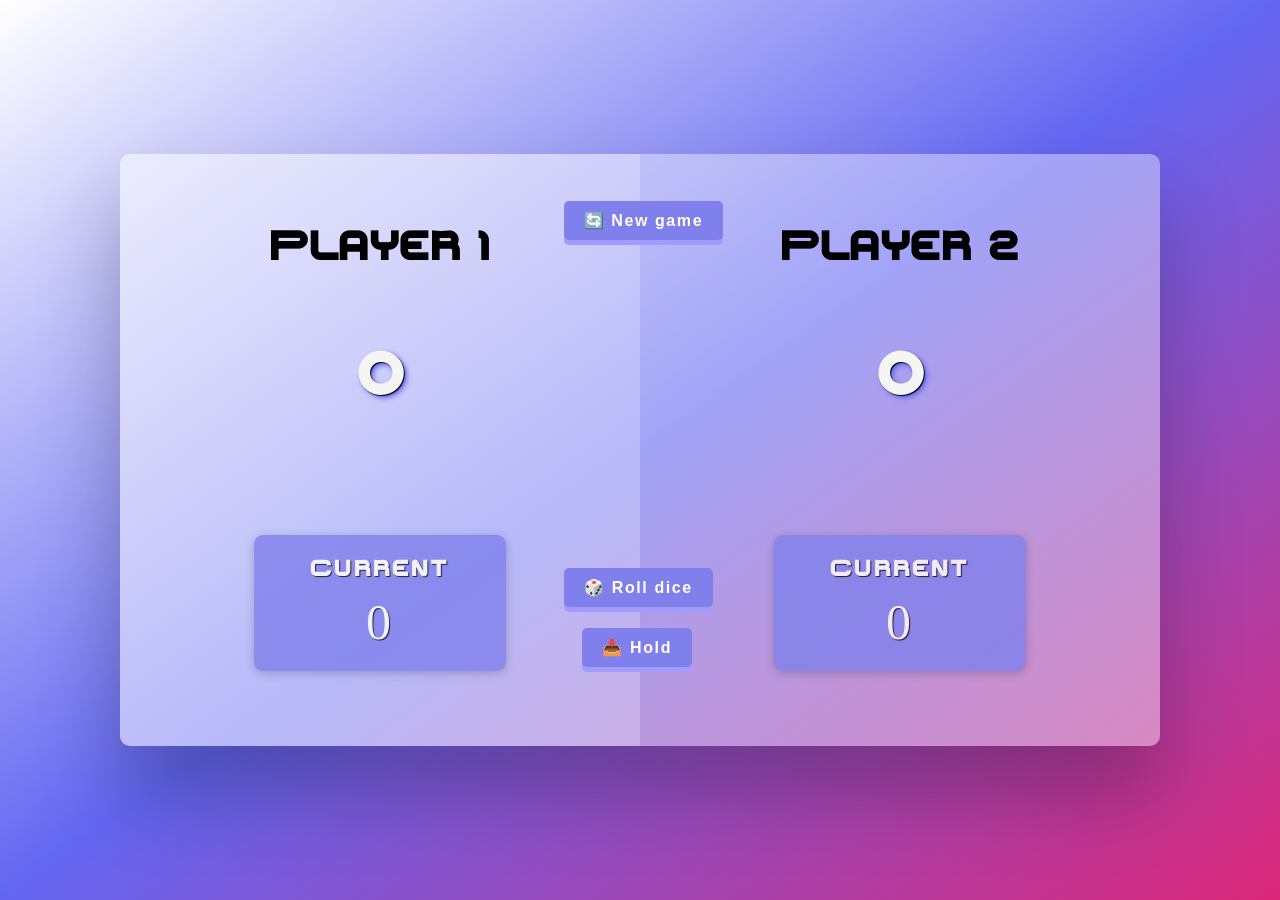
<file: index.html>
<!DOCTYPE html>
<html lang="en">

<head>
    <meta charset="UTF-8">
    <meta name="viewport" content="width=device-width, initial-scale=1.0">
    <title>My Game</title>
    <link rel="stylesheet" href="style.css">
</head>

<body>

    <main>
        <section class="player player--0 player--active">
            <h2 class="playerName">Player 1</h2>
            <p class="score-styel"><span id="score--0">43</span></p>
            <div class="current">
                <h4 class="current-heading">Current</h4>
                <p class="currentNumber" id="current--0">6</p>
            </div>
        </section>
        <section class="player player--1">
            <h2 class="playerName">Player 2</h2>
            <p class="score-styel"><span id="score--1">25</span></p>
            <div class="current">
                <h4 class="current-heading">Current</h4>
                <p class="currentNumber"><span id="current--1">5</span></p>
            </div>

        </section>

        <img src="dice.svg/dice-1.svg" alt="dice.image" class="dice">
        <button class="btn" id="btn--new">🔄 New game</button>
        <button class="btn" id="btn--scroll">🎲 Roll dice</button>
        <button class="btn" id="btn--hold">📥 Hold</button>
    </main>

    <script src="script.js"></script>
</body>

</html>
</file>
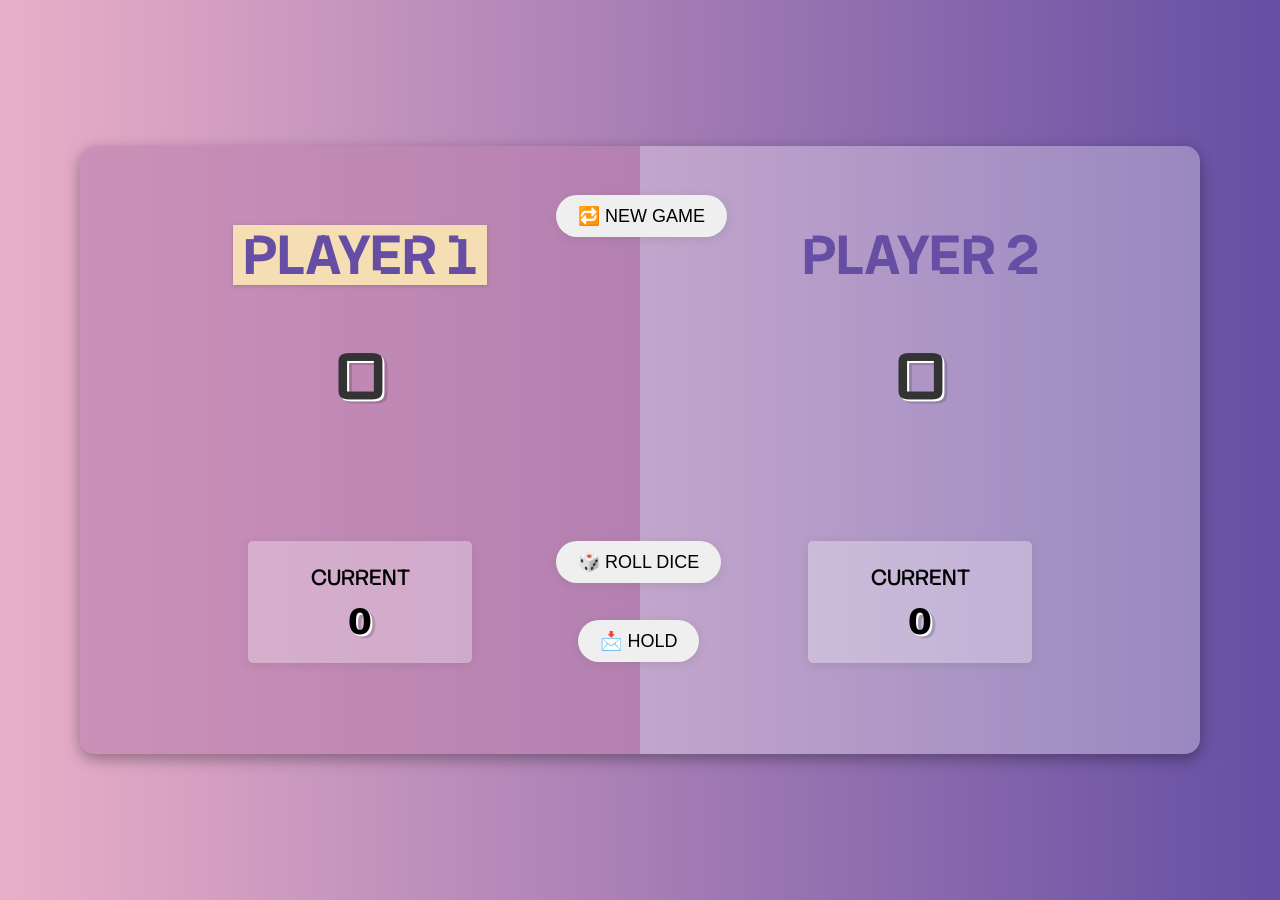
<file: new-version/index.html>
<!DOCTYPE html>
<html lang="en">
  <head>
    <meta charset="UTF-8" />
    <meta name="viewport" content="width=device-width, initial-scale=1.0" />
    <title>My Game</title>
    <link rel="stylesheet" href="style.css" />
    <link rel="preconnect" href="https://fonts.googleapis.com" />
    <link rel="preconnect" href="https://fonts.gstatic.com" crossorigin />
    <link
      href="https://fonts.googleapis.com/css2?family=Science+Gothic:wght@100..900&family=Stack+Sans+Notch:wght@200..700&display=swap"
      rel="stylesheet"
    />
  </head>

  <body>
    <main>
      <div class="left-container active-player player--0">
        <h2 class="player-name1 active-player-name">player 1</h2>
        <h3 class="player-score" id="player-0-score">42</h3>
        <div class="current-container">
          <h2 class="current-text">current</h2>
          <h3 class="current-number" id="player-0-current">10</h3>
        </div>
      </div>

      <div class="right-container player--1">
        <h2 class="player-name2">player 2</h2>
        <h3 class="player-score" id="player-1-score">42</h3>
        <div class="current-container">
          <h2 class="current-text">current</h2>
          <h3 class="current-number" id="player-1-current">10</h3>
        </div>
      </div>
      <img class="dice" src="images/dice-6.svg" alt="images-error" />
      <button class="new-game-btn">🔁 NEW GAME</button>
      <button class="roll-dice-btn">🎲 ROLL DICE</button>
      <button class="hold-dice-btn">📩 HOLD</button>
    </main>
    <script src="winner.js" defer></script>
    <script src="script.js" defer></script>
  </body>
</html>
</file>
<file: style.css>
@font-face {
    font-family: 'MyFont';
    src: url('my-fonts/SupremeSpike-KVO8D.ttf') format('truetype');
    font-weight: normal;
    font-style: normal;
}

* {
    margin: 0%;
    padding: 0%;
    box-sizing: border-box;
}



body {
    width: 100%;
    height: 100vh;
    background: linear-gradient(to bottom right, transparent, #6366f1, #db2777);
    display: flex;
    justify-content: center;
    align-items: center;
    font-family: 'MyFont', sans-serif;
    font-weight: 500;
}

main {
    width: 65rem;
    height: 37rem;
    border-radius: 10px;
    background: rgba(255, 255, 255, 0.404);
    position: relative;
    filter: blur();
    box-shadow: 0 3rem 5rem rgba(0, 0, 0, 0.25);
    display: flex;
    overflow: hidden;
}

.player--active {
    background: #ffffff3b;
}

.player {
    height: 100%;
    width: 50%;
    display: flex;
    flex-direction: column;
    align-items: center;
    justify-content: center;
    padding: 50px;
    transition: all 0.75s;
}

.player--active {
    background: #ffffff3b;
}

.player--winner {
    background: #b77aca91;
}



.playerName {
    font-size: 40px;
    letter-spacing: 0.1rem;
    text-transform: capitalize;
    line-height: 1em;
    margin-bottom: 5rem;
}

.playerName-active {
    display: inline-block;
    padding: 8px;
    position: relative;
}

.playerName-active:after {
    background: none repeat scroll 0 0 transparent;
    bottom: 0;
    content: "";
    display: block;
    height: 2.5px;
    left: 50%;
    position: absolute;
    background: #fff;
    transition: width 0.3s ease 0s, left 0.3s ease 0s;
    width: 0;
}

.playerName-active:hover:after {
    width: 100%;
    left: 0;
}

.score-styel {
    font-size: 60px;
    font-weight: 600;
    /* font-family: 'Times New Roman', Times, serif; */
    text-shadow: 1px 1px 1px #000,
        3px 3px 5px #6366f1;
    color: whitesmoke;
    margin-bottom: 8rem;
}

.current {
    background: #7f80eb;
    width: 60%;
    padding: 1.5rem;
    opacity: 0.8;
    border-radius: 9px;
    box-shadow: rgba(0, 0, 0, 0.253) 0px 2px 10px;
}

.current-heading {
    text-align: center;
    font-size: 22px;
    letter-spacing: 0.2rem;
    color: white;
    text-shadow: 1px 1px 1px #000;
    line-height: 1em;
    margin-bottom: 1rem;
}

.currentNumber {
    text-align: center;
    font-size: 50px;
    font-weight: 500;
    font-family: 'Times New Roman', Times, serif;
    letter-spacing: 0.2rem;
    color: white;
    text-shadow: 1px 1px 1px #000;
    line-height: 1em;
}

.btn {
    position: absolute;
    border: none;
    outline: none;
    background-color: #7f80eb;
    padding: 10px 20px;
    font-size: 12px;
    font-weight: 700;
    color: #fff;
    border-radius: 5px;
    transition: all ease 0.1s;
    box-shadow: 0px 5px 0px 0px #a29bfe;
    cursor: pointer;
}

.btn:active {
    transform: translateY(5px);
    box-shadow: 0px 0px 0px 0px #a29bfe;
}

#btn--new {
    top: 8%;
    right: 42%;
    font-size: 16px;
    font-weight: 700;
    letter-spacing: 0.1rem;
}

#btn--scroll {
    top: 70%;
    right: 43%;
    font-size: 16px;
    font-weight: 700;
    letter-spacing: 0.1rem;
}

#btn--hold {
    top: 80%;
    right: 45%;
    font-size: 16px;
    font-weight: 700;
    letter-spacing: 0.1rem;
}

.dice {
    position: absolute;
    left: 46.5%;
    top: 30%;
    width: 70px;
    background-color: white;
    box-shadow: rgba(0, 0, 0, 0.253) 0px 5px 15px;
}


.hidden {
    display: none;
}
</file>
<file: new-version/style.css>
* {
  margin: 0;
  padding: 0;
  box-sizing: border-box;
}

body {
  font-family: system-ui, sans-serif;
  background: linear-gradient(to right, #eaafc8, #654ea3);
  height: 100vh;
  display: flex;
  justify-content: center;
  align-items: center;
}

main {
  position: relative;
  width: 70rem;
  height: 38rem;
  display: flex;
  justify-content: center;
  align-items: center;
  background: #ffffff4d;
  box-shadow: rgba(0, 0, 0, 0.35) 0px 5px 15px;
  border-radius: 15px;
  overflow: hidden;
}

.right-container,
.left-container {
  width: 50%;
  height: 100%;
  display: flex;
  flex-direction: column;
  justify-content: center;
  align-items: center;
}

.active-player {
  background: #a2509070;
  transition: background-color 1s ease-in-out;
}

.active-player-name {
  background-color: wheat;
  padding: 0px 10px;
  box-shadow: rgba(0, 0, 0, 0.16) 0px 1px 4px;
}

.player-name1,
.player-name2 {
  position: absolute;
  top: 13%;
  font-size: 55px;
  font-weight: 700;
  text-transform: uppercase;
  font-family: 'Stack Sans Notch', sans-serif;
  line-height: 60px;
  color: #654ea3;
}

.player-score {
  position: absolute;
  top: 30%;
  font-size: 65px;
  font-weight: 400;
  font-family: 'Science Gothic', sans-serif;
  color: #333333;
  /* background: #FFFFFF; */
  text-shadow: 2px 2px 0px #ffffff, 5px 4px 0px rgba(0, 0, 0, 0.15);
}

.current-container {
  position: absolute;
  bottom: 15%;
  display: flex;
  flex-direction: column;
  justify-content: center;
  align-items: center;
  width: 20%;
  height: 20%;
  background: #ffffff4d;
  box-shadow: rgba(99, 99, 99, 0.2) 0px 2px 8px 0px;
  border-radius: 5px;
  gap: 10px;
}

.current-text {
  font-size: 22px;
  font-weight: 400;
  text-transform: uppercase;
  font-family: 'Stack Sans Notch', sans-serif;
  color: #000000;
}

.current-number {
  font-size: 35px;
  color: #000000;
  text-shadow: 2px 2px 0px #ffffff, 5px 4px 0px rgba(0, 0, 0, 0.15);
}

.new-game-btn,
.roll-dice-btn,
.hold-dice-btn {
  padding: 10px 22px;
  font-size: 18px;
  border-radius: 25px;
  border: none;
  box-shadow: rgba(99, 99, 99, 0.2) 0px 2px 8px 0px;
  cursor: pointer;
  transition: all 0.3s ease;
}

.new-game-btn {
  position: absolute;
  top: 8%;
  left: 42.5%;
}

.roll-dice-btn {
  position: absolute;
  top: 65%;
  left: 42.5%;
}

.hold-dice-btn {
  position: absolute;
  top: 78%;
  left: 44.5%;
}

button:active {
  transform: translateY(5px);
  box-shadow: 0 1rem 2rem rgba(0, 0, 0, 0.103);
}

.dice {
  position: absolute;
  top: 35%;
  width: 12%;
  height: 12%;
  filter: drop-shadow(3px 5px 2px rgb(0 0 0 / 0.4));
}

.dice-hideen {
  visibility: hidden;
}

/* game-winner */

.winner-player {
  position: relative;
}
</file>
